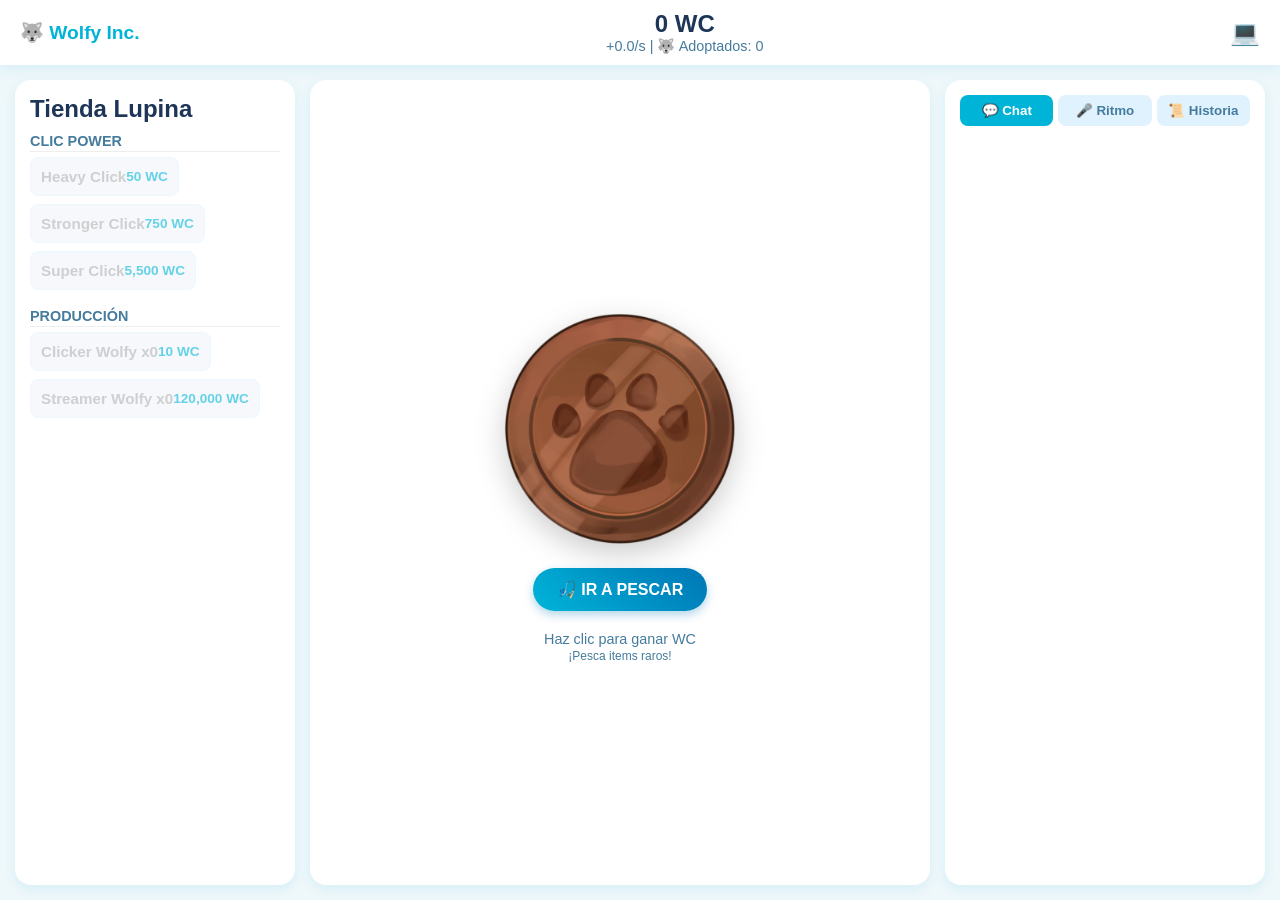
<file: index.html>
<!-- bruhh --->
<!DOCTYPE html>
<html lang="es">
<head>
    <meta charset="UTF-8">
    <meta name="viewport" content="width=device-width, initial-scale=1.0">
    <title>Wolfy Clicker v4.2 - Angler</title>
    <link rel="stylesheet" href="style.css">
    <script src="game.js" defer></script>
</head>
<body>

    <!-- CONTENEDOR PRINCIPAL -->
    <div class="app-shell">
        
        <!-- HEADER SUPERIOR -->
        <header class="top-bar">
            <div class="brand">🐺 Wolfy Inc.</div>
            <div class="stats-center">
                <h1 id="wc-display">0 WC</h1>
                <p id="wcs-display">+0.0/s | 💵 0 | 💾 0</p>
                <p id="speedrun-timer" style="display:none;">⏱️ RUN: 00:00.000</p>
            </div>
            <button id="btn-terminal" class="icon-btn">💻</button>
        </header>

        <!-- CUERPO PRINCIPAL -->
        <main class="content-grid">
            
            <!-- IZQUIERDA: TIENDA -->
            <aside class="panel shop-panel">
                <h2>Tienda Lupina</h2>
                <div class="shop-section">
                    <h3>Clic Power</h3>
                    <div id="list-click-upgrades"></div>
                </div>
                <div class="shop-section">
                    <h3>Producción</h3>
                    <div id="list-buildings"></div>
                </div>
            </aside>

            <!-- CENTRO: CLICKER & PESCA -->
            <section class="panel center-stage">
                <div class="clicker-wrapper">
                    <img src="imagenes-wolfy/coin.png" alt="Wolficha" id="main-coin" class="big-coin">
                    <div id="float-layer"></div>
                </div>
                
                <div class="action-buttons">
                    <button id="btn-start-fishing" class="fishing-btn">🎣 IR A PESCAR</button>
                </div>
                <p class="hint-text">Haz clic para ganar WC<br><small>¡Pesca items raros!</small></p>
            </section>

            <!-- DERECHA: JUEGOS & LOGROS -->
            <aside class="panel side-panel">
                <nav class="side-tabs">
                    <button class="tab-active" data-view="view-chat">💬 Chat</button>
                    <button data-view="view-rhythm">🎤 Ritmo</button>
                    <button data-view="view-history">📜 Historia</button>
                </nav>

                <div class="tab-content-area">
                    <div id="view-chat" class="side-content active">
                        <div id="chat-box" class="chat-container"></div>
                    </div>

                    <div id="view-rhythm" class="side-content hidden">
                        <h3>Idol Stage</h3>
                        <select id="song-select"><option value="swim">Swim (Demo)</option></select>
                        <div class="rhythm-area">
                            <canvas id="rhythm-canvas" width="300" height="200"></canvas>
                            <div class="hit-zone"></div>
                        </div>
                        <div class="rhythm-controls">
                            <button id="btn-play-song">▶ Play</button>
                            <button id="btn-stop-song">■ Stop</button>
                        </div>
                        <p id="score-display">Score: 0</p>
                    </div>

                    <div id="view-history" class="side-content hidden">
                        <h3>📜 Progreso Lupino</h3>
                        <div id="badges-list" class="badges-container"></div>
                    </div>
                </div>
            </aside>

        </main>
    </div>

    <!-- MODAL DE PESCA (NUEVO MECÁNICA) -->
    <div id="modal-fishing" class="modal-overlay hidden">
        <div class="fishing-window">
            <div class="fishing-header">
                <h2>🌊 Lago Digital</h2>
                <span id="fish-status-text">Lanzando anzuelo...</span>
            </div>
            
            <!-- La Barra Vertical -->
            <div class="bar-container">
                <div class="progress-track"></div>
                
                <!-- Zonas de Color (Generadas por JS) -->
                <div id="zone-perfect" class="zone rainbow"></div>
                <div id="zone-good" class="zone green"></div>
                <div id="zone-ok" class="zone yellow"></div>
                <div id="zone-bad" class="zone orange"></div>
                <div id="zone-danger" class="zone red"></div>
                <div id="zone-blackout" class="zone black"></div>

                <!-- El Indicador Blanco (Se mueve solo) -->
                <div id="fish-indicator" class="indicator"></div>
            </div>

            <div class="fishing-controls">
                <!-- BOTÓN DE ACCIÓN ÚNICO -->
                <button id="btn-reel-in" class="reel-btn">¡CLIC AQUÍ!</button>
                <button id="btn-cancel-fish" class="cancel-btn">✖ Cancelar</button>
            </div>
            
            <div id="fish-result-msg" class="result-msg"></div>
        </div>
    </div>

    <!-- MODAL TERMINAL -->
    <div id="modal-term" class="modal-overlay hidden">
        <div class="term-window">
            <div class="term-header">WOLFY OS v4.2 <button id="btn-close-term">✖</button></div>
            <div id="term-log" class="term-body"></div>
            <div class="term-input-group">
                <span>$</span>
                <input type="text" id="term-input" placeholder="comando...">
            </div>
        </div>
    </div>

</body>
</html>
</file>
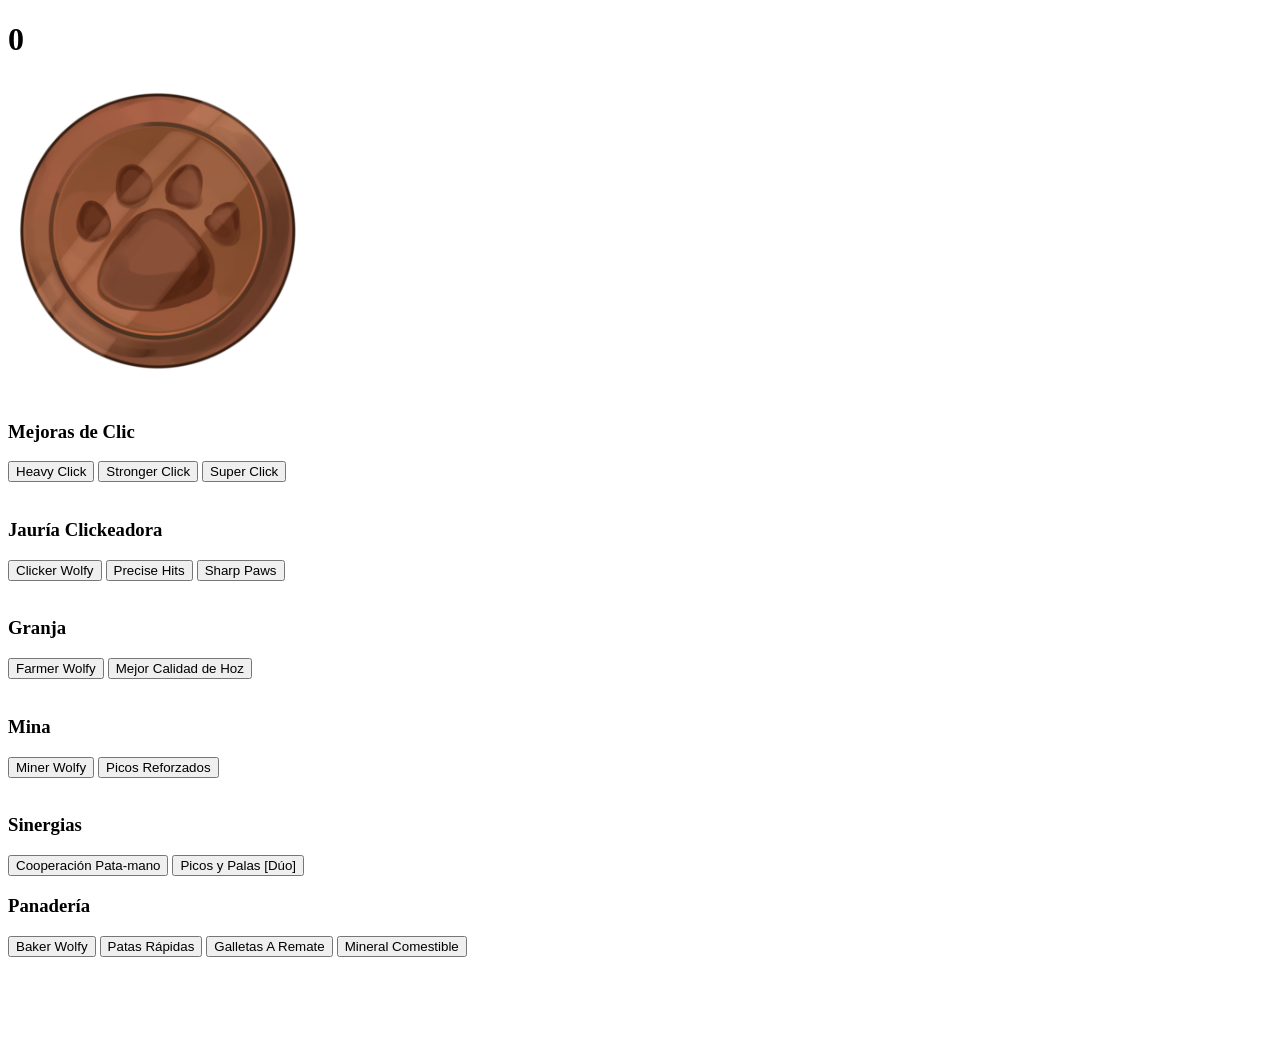
<file: Wolfy Clicker Incremental.html>
<!DOCTYPE html>
<html>
<head>
  <meta charset="UTF-8">
  <script src="game.js" defer></script>
</head>
<body>

  <h1 id="contador">0</h1>
  <img src="imagenes-wolfy/coin.png" width="300" onclick="clic();">
  <br><br>

  <!-- 1. MEJORAS DE CLIC -->
  <div>
    <h3>Mejoras de Clic</h3>
    <button id="btn-0" onclick="comprar(0);">Heavy Click</button>
    <button id="btn-1" onclick="comprar(1);">Stronger Click</button>
    <button id="btn-2" onclick="comprar(2);">Super Click</button>
  </div>
  <br>

  <!-- 2. CLICKER WOLFIES Y SUS MEJORAS -->
  <div>
    <h3>Jauría Clickeadora</h3>
    <button onclick="comprar(3);">Clicker Wolfy</button>
    <button id="btn-4" onclick="comprar(4);">Precise Hits</button>
    <button id="btn-5" onclick="comprar(5);">Sharp Paws</button>
  </div>
  <br>

  <!-- 3. FARMER WOLFIES Y SUS MEJORAS -->
  <div>
    <h3>Granja</h3>
    <button onclick="comprar(6);">Farmer Wolfy</button>
    <button id="btn-7" onclick="comprar(7);">Mejor Calidad de Hoz</button>
  </div>
  <br>

  <!-- 4. MINER WOLFIES Y SUS MEJORAS -->
  <div>
    <h3>Mina</h3>
    <button onclick="comprar(8);">Miner Wolfy</button>
    <button id="btn-9" onclick="comprar(9);">Picos Reforzados</button>
  </div>
  <br>

  <!-- 5. MEJORAS MIXTAS Y DÚO -->
  <div>
    <h3>Sinergias</h3>
    <button id="btn-10" onclick="comprar(10);">Cooperación Pata-mano</button>
    <button id="btn-11" onclick="comprar(11);">Picos y Palas [Dúo]</button>
  </div>


  <!-- 6. BAKER WOLFY Y SUS MEJORAS -->
<div>
  <h3>Panadería</h3>
  <button onclick="comprar(12);">Baker Wolfy</button>
  <button id="btn-13" onclick="comprar(13);">Patas Rápidas</button>
  <button id="btn-14" onclick="comprar(14);">Galletas A Remate</button>
  <button id="btn-15" onclick="comprar(15);">Mineral Comestible</button>
</div>

  <br><br>
  <div id="inventario"></div>
  <br><br>
  <div id="contenedor-badges"></div>

  <img id="hueso-oro" src="imagenes-wolfy/hueso_oro.png" onclick="clickHuesoOro();" style="display:none; position:absolute; cursor:pointer; width:50px;">

</body>
</html>
</file>
<file: style.css>
:root {
    --bg-app: #eef7fa;
    --bg-card: #ffffff;
    --primary: #00b4d8;
    --secondary: #90e0ef;
    --text-dark: #1d3557;
    --text-light: #457b9d;
    --danger: #e63946;
    --success: #2a9d8f;
    --gold: #ffb703;
    --radius-lg: 16px;
    --radius-md: 8px;
    --shadow-soft: 0 4px 12px rgba(0, 180, 216, 0.1);
}

* { box-sizing: border-box; margin: 0; padding: 0; font-family: 'Segoe UI', sans-serif; }
body { background: var(--bg-app); color: var(--text-dark); height: 100vh; overflow: hidden; }
.hidden { display: none !important; }

/* LAYOUT GRID */
.app-shell { display: flex; flex-direction: column; height: 100%; }
.top-bar { background: var(--bg-card); padding: 10px 20px; display: flex; justify-content: space-between; align-items: center; box-shadow: var(--shadow-soft); z-index: 10; }
.brand { font-weight: bold; font-size: 1.2rem; color: var(--primary); }
.stats-center { text-align: center; }
#wc-display { font-size: 1.5rem; font-weight: 800; }
#wcs-display { font-size: 0.9rem; color: var(--text-light); }
#speedrun-timer { font-size: 0.8rem; font-weight: bold; color: var(--danger); animation: pulseRed 1s infinite; }
@keyframes pulseRed { 0%, 100% { opacity: 1; } 50% { opacity: 0.5; } }
.icon-btn { background: none; border: none; font-size: 1.5rem; cursor: pointer; }

.content-grid { display: grid; grid-template-columns: 280px 1fr 320px; gap: 15px; padding: 15px; flex: 1; overflow: hidden; }
.panel { background: var(--bg-card); border-radius: var(--radius-lg); padding: 15px; box-shadow: var(--shadow-soft); display: flex; flex-direction: column; overflow-y: auto; }

/* TIENDA */
.shop-section h3 { font-size: 0.9rem; text-transform: uppercase; color: var(--text-light); margin: 10px 0 5px; border-bottom: 1px solid #eee; padding-bottom: 2px;}
.shop-item { background: #f8fcfd; border: 1px solid #e0f2fe; border-radius: var(--radius-md); padding: 10px; margin-bottom: 8px; cursor: pointer; transition: all 0.2s; display: flex; justify-content: space-between; align-items: center; }
.shop-item:hover:not(:disabled) { transform: translateY(-2px); border-color: var(--primary); }
.shop-item:disabled { opacity: 0.6; cursor: not-allowed; background: #f1f5f9; }
.item-name { font-weight: 600; font-size: 0.95rem; }
.item-cost { font-size: 0.85rem; color: var(--primary); font-weight: bold; }

/* CENTRO CLICKER */
.center-stage { justify-content: center; align-items: center; position: relative; }
.clicker-wrapper { position: relative; width: 250px; height: 250px; display: flex; justify-content: center; align-items: center; }
.big-coin { width: 100%; height: 100%; object-fit: contain; cursor: pointer; filter: drop-shadow(0 10px 15px rgba(0,0,0,0.2)); transition: transform 0.1s cubic-bezier(0.175, 0.885, 0.32, 1.275); }
.big-coin:active { transform: scale(0.9); }
.hint-text { margin-top: 20px; color: var(--text-light); font-size: 0.9rem; text-align: center; }

.action-buttons { margin-top: 15px; }
.fishing-btn {
    background: linear-gradient(45deg, #00b4d8, #0077b6);
    color: white; border: none; padding: 12px 24px; border-radius: 50px;
    font-weight: bold; font-size: 1rem; cursor: pointer;
    box-shadow: 0 4px 10px rgba(0, 119, 182, 0.3);
    transition: transform 0.2s, box-shadow 0.2s;
}
.fishing-btn:hover { transform: translateY(-3px); box-shadow: 0 6px 15px rgba(0, 119, 182, 0.4); }
.fishing-btn:active { transform: translateY(0); }

/* DERECHA TABS */
.side-tabs { display: flex; gap: 5px; margin-bottom: 10px; }
.side-tabs button { flex: 1; padding: 8px; border: none; background: #e0f2fe; border-radius: var(--radius-md); cursor: pointer; font-weight: bold; color: var(--text-light); }
.side-tabs .tab-active { background: var(--primary); color: white; }
.side-content { flex: 1; overflow-y: auto; }

/* CHAT */
.chat-container { display: flex; flex-direction: column; gap: 8px; font-size: 0.9rem; }
.msg-vip { background: #d1fae5; padding: 8px; border-radius: 8px; border-left: 3px solid var(--success); }
.msg-hater { background: #fee2e2; padding: 8px; border-radius: 8px; border-left: 3px solid var(--danger); }

/* RITMO */
.rhythm-area { position: relative; height: 250px; background: #1d3557; border-radius: var(--radius-md); overflow: hidden; margin: 10px 0; }
.hit-zone { position: absolute; bottom: 30px; left: 0; width: 100%; height: 4px; background: var(--primary); box-shadow: 0 0 10px var(--primary); z-index: 2; }
.rhythm-controls { display: flex; gap: 10px; justify-content: center; margin-top: 10px; }
.rhythm-controls button { padding: 8px 15px; border: none; border-radius: 4px; cursor: pointer; font-weight: bold; }
#btn-play-song { background: var(--success); color: white; }
#btn-stop-song { background: var(--danger); color: white; }

/* BADGES */
.badges-container { display: flex; flex-direction: column; gap: 10px; }
.badge-card { background: #f8fcfd; border: 1px solid #e0f2fe; border-radius: 8px; padding: 10px; display: flex; align-items: center; gap: 10px; transition: all 0.2s; }
.badge-card.locked { opacity: 0.6; filter: grayscale(1); }
.badge-card.earned { border-color: var(--primary); box-shadow: 0 2px 8px rgba(0, 180, 216, 0.15); background: white; }
.badge-icon { font-size: 1.5rem; width: 40px; height: 40px; display: flex; justify-content: center; align-items: center; background: #e0f2fe; border-radius: 50%; }
.badge-info strong { display: block; color: var(--text-dark); font-size: 0.9rem; }
.badge-info small { color: var(--text-light); font-size: 0.8rem; }

/* =========================================================
   INTERFAZ DE PESCA (MECÁNICA DE CLIC/TIMING)
   ========================================================= */
.modal-overlay { position: fixed; inset: 0; background: rgba(0,0,0,0.85); backdrop-filter: blur(5px); display: flex; justify-content: center; align-items: center; z-index: 100; }
.fishing-window { 
    background: #0f172a; 
    border: 2px solid #38bdf8;
    border-radius: 12px;
    width: 350px; max-width: 90%;
    padding: 20px;
    text-align: center;
    color: white;
    box-shadow: 0 0 30px rgba(56, 189, 248, 0.3);
}
.fishing-header h2 { margin-bottom: 5px; color: #38bdf8; }
#fish-status-text { font-size: 0.9rem; color: #cbd5e1; margin-bottom: 15px; display: block; }

.bar-container {
    position: relative;
    width: 60px; /* Ancho estrecho tipo caña */
    height: 300px; 
    background: #1e293b;
    border-radius: 8px;
    border: 2px solid #475569;
    overflow: hidden;
    margin: 0 auto 15px auto;
}

.progress-track {
    position: absolute; top: 0; left: 0; width: 100%; height: 100%;
    background: repeating-linear-gradient(0deg, transparent, transparent 10px, rgba(255,255,255,0.05) 10px, rgba(255,255,255,0.05) 20px);
}

/* ZONAS DE COLOR */
.zone {
    position: absolute;
    left: 0; width: 100%;
    transition: top 0.1s linear, height 0.1s linear;
    opacity: 0.9;
}
.zone.rainbow { background: linear-gradient(to bottom, #ff0000, #ff7f00, #ffff00, #00ff00, #0000ff, #4b0082, #9400d3); box-shadow: 0 0 10px white; }
.zone.green { background: #22c55e; }
.zone.yellow { background: #eab308; }
.zone.orange { background: #f97316; }
.zone.red { background: #ef4444; }
.zone.black { background: #000000; border-top: 1px dashed #fff; border-bottom: 1px dashed #fff; }

/* INDICADOR DEL JUGADOR (El punto que se mueve) */
.indicator {
    position: absolute;
    left: -5px; /* Sobresale un poco para verse mejor */
    width: calc(100% + 10px);
    height: 6px;
    background: white;
    box-shadow: 0 0 10px white, 0 0 20px cyan;
    z-index: 10;
    border-radius: 3px;
    /* Se moverá via JS usando top % */
}

.fishing-controls { display: flex; gap: 10px; justify-content: center; }
.reel-btn {
    background: #38bdf8; color: #0f172a; border: none; padding: 12px 20px;
    border-radius: 6px; font-weight: bold; cursor: pointer; font-size: 1rem;
    min-width: 150px;
    transition: transform 0.1s;
}
.reel-btn:active { transform: scale(0.95); background: #0ea5e9; }
.cancel-btn { background: #64748b; color: white; border: none; padding: 10px 20px; border-radius: 6px; cursor: pointer; }

.result-msg { margin-top: 10px; font-weight: bold; min-height: 20px; }
.msg-success { color: #4ade80; }
.msg-fail { color: #f87171; }
.msg-lost { color: #94a3b8; font-style: italic; }

/* RESPONSIVE MÓVIL */
@media (max-width: 900px) {
    .content-grid { grid-template-columns: 1fr; grid-template-rows: auto auto auto; overflow-y: auto; }
    body { overflow-y: auto; }
    .panel { min-height: 300px; }
}
</file>
